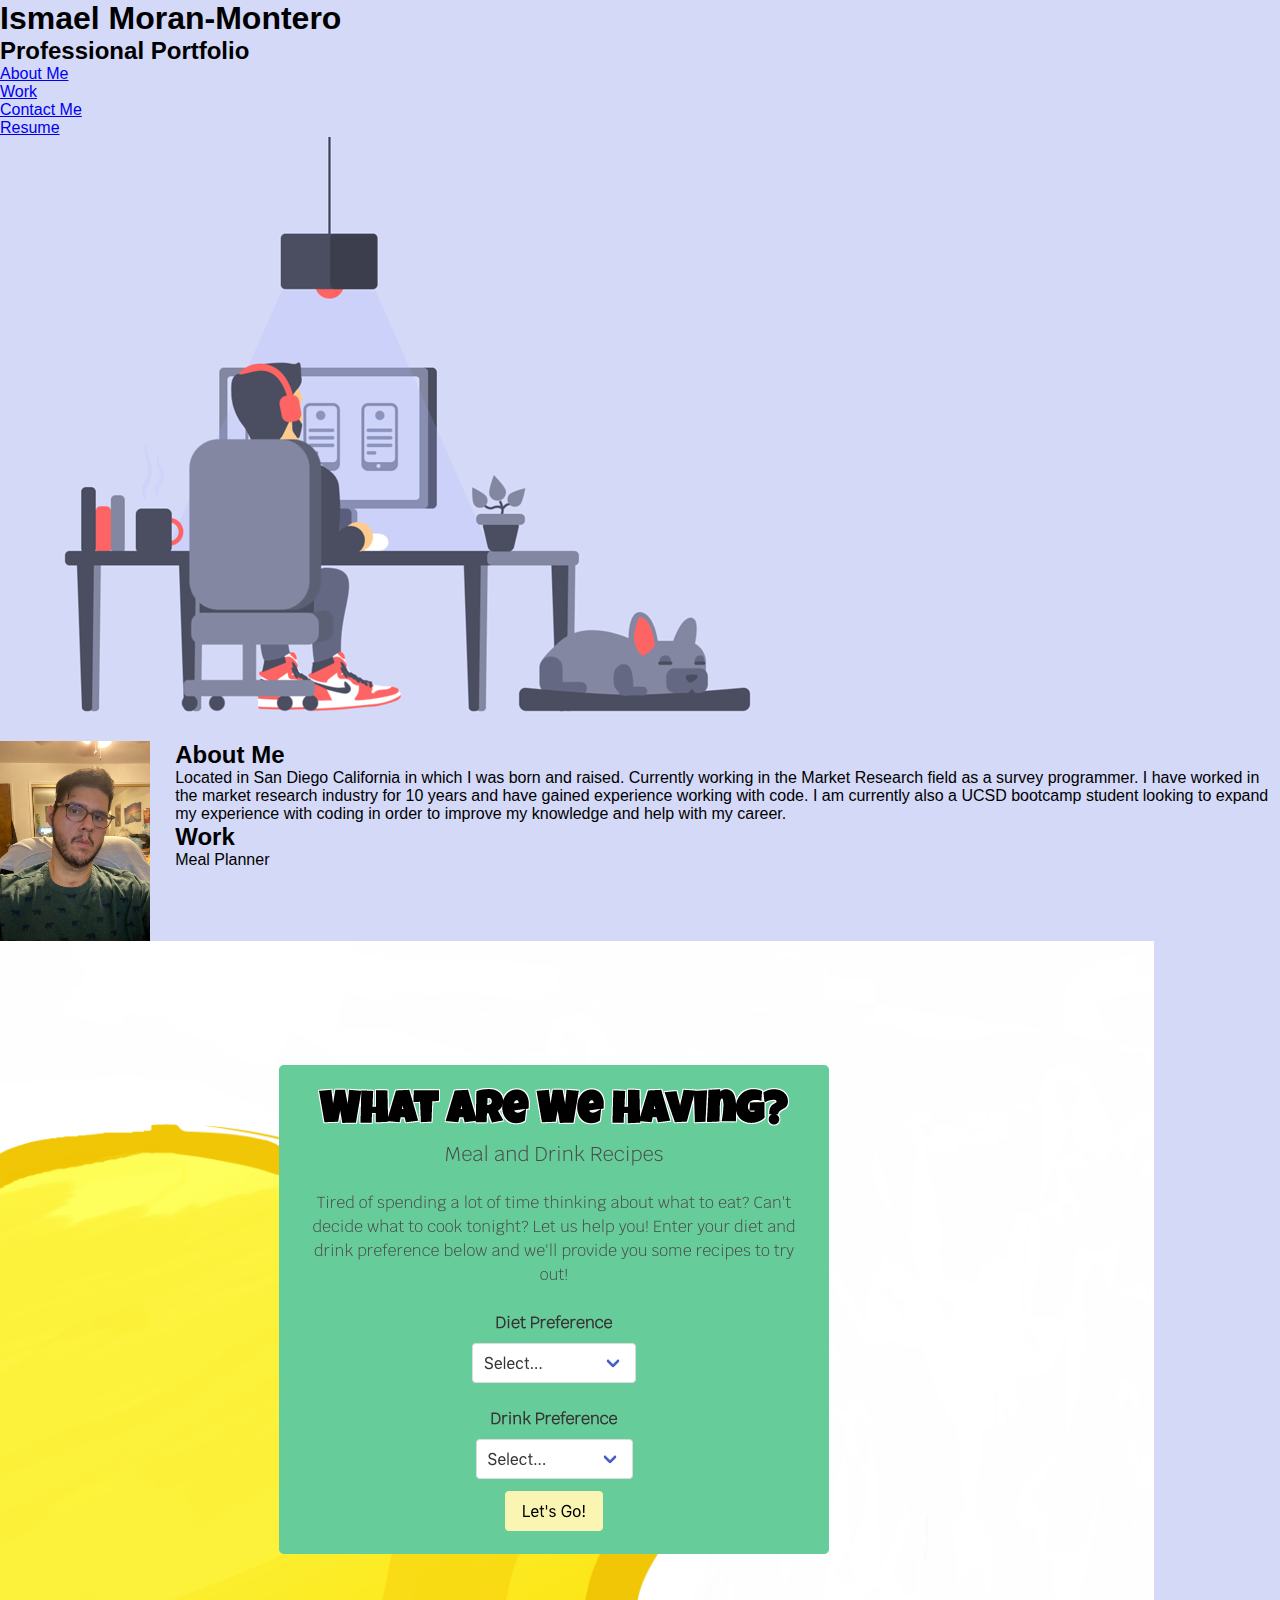
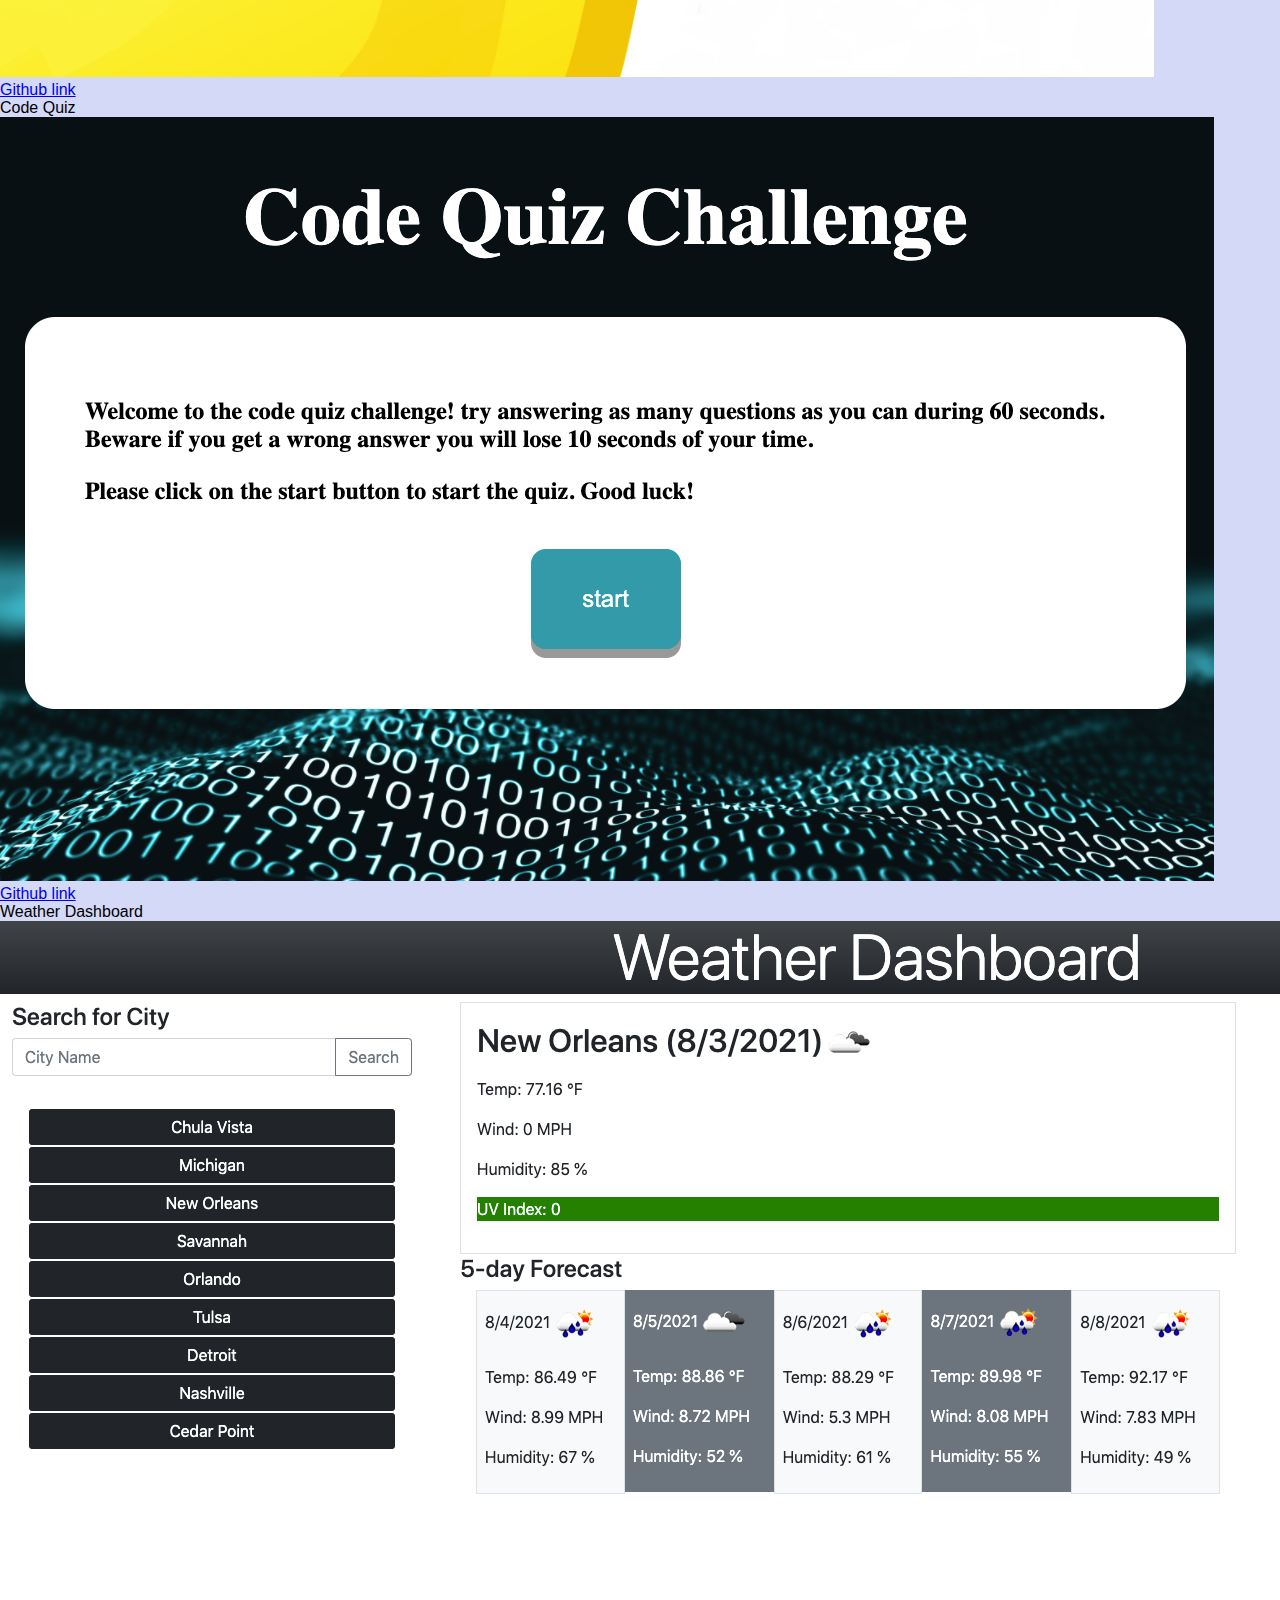
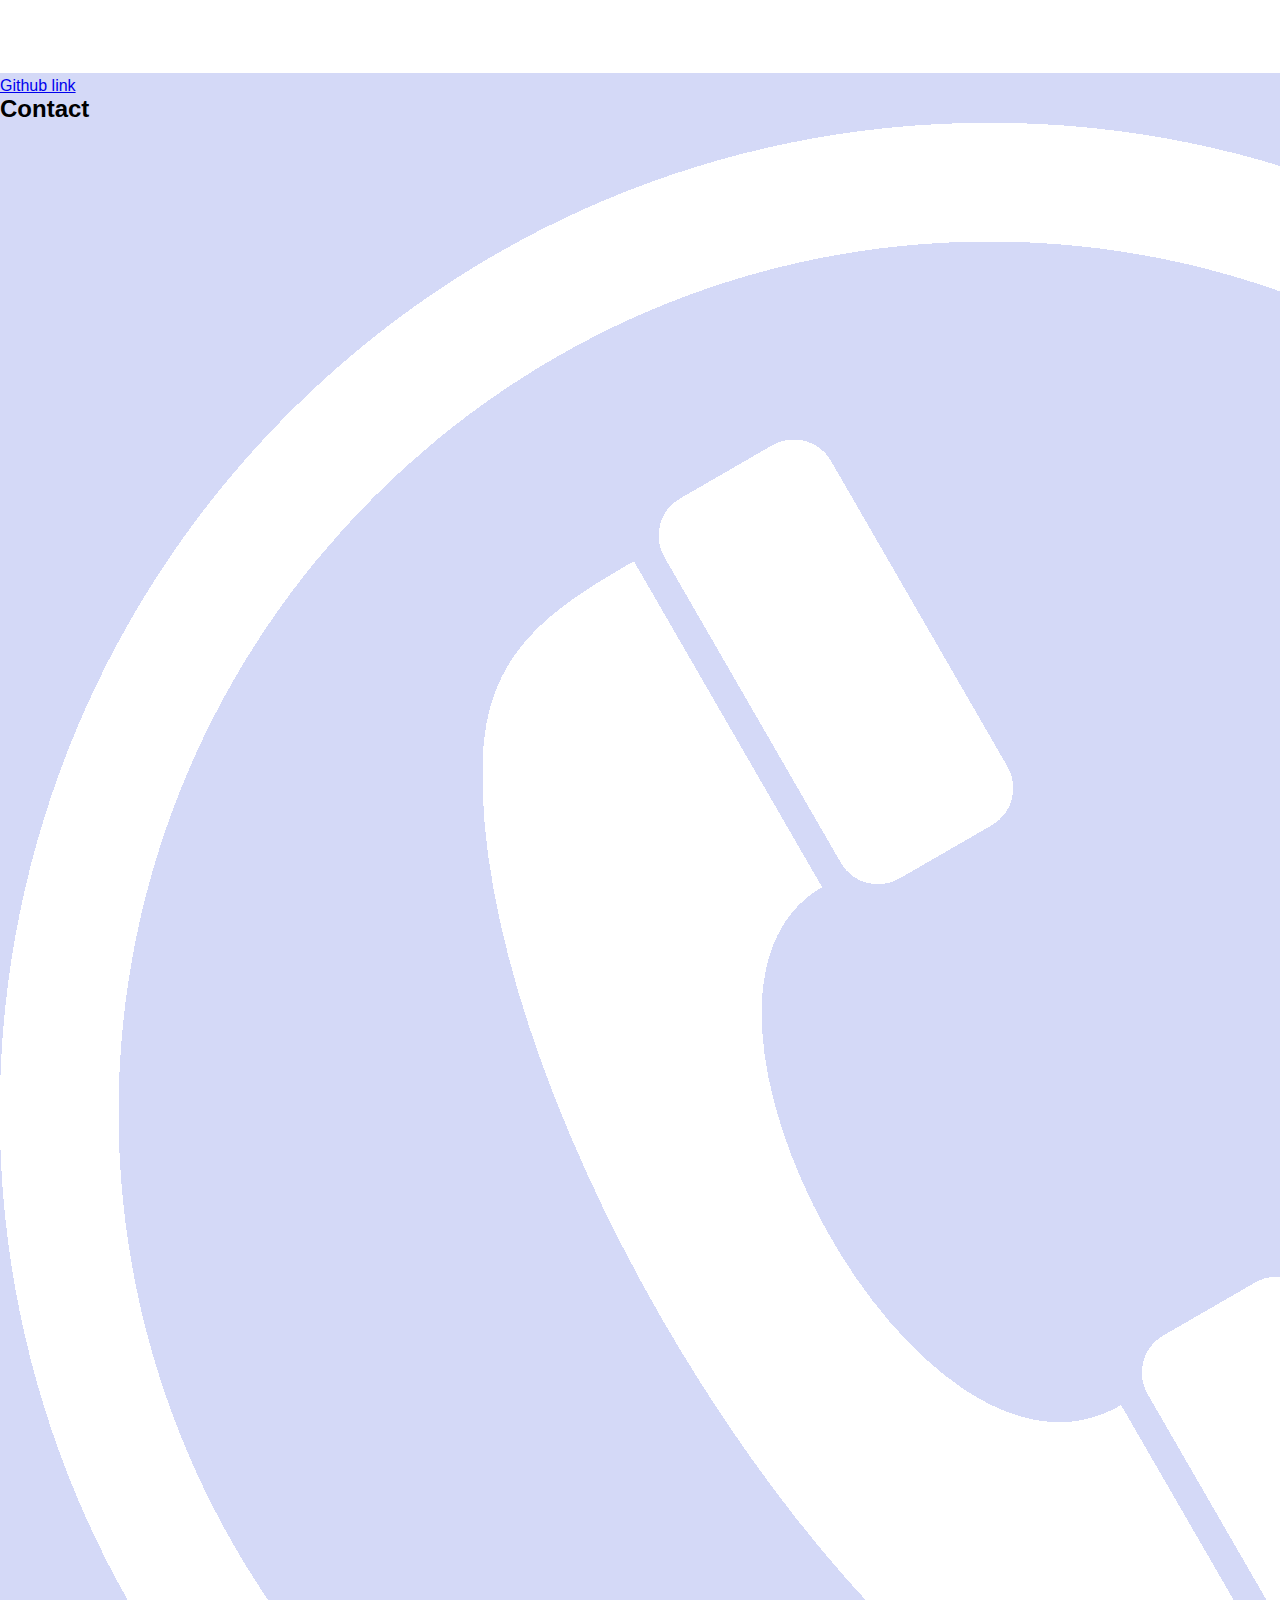
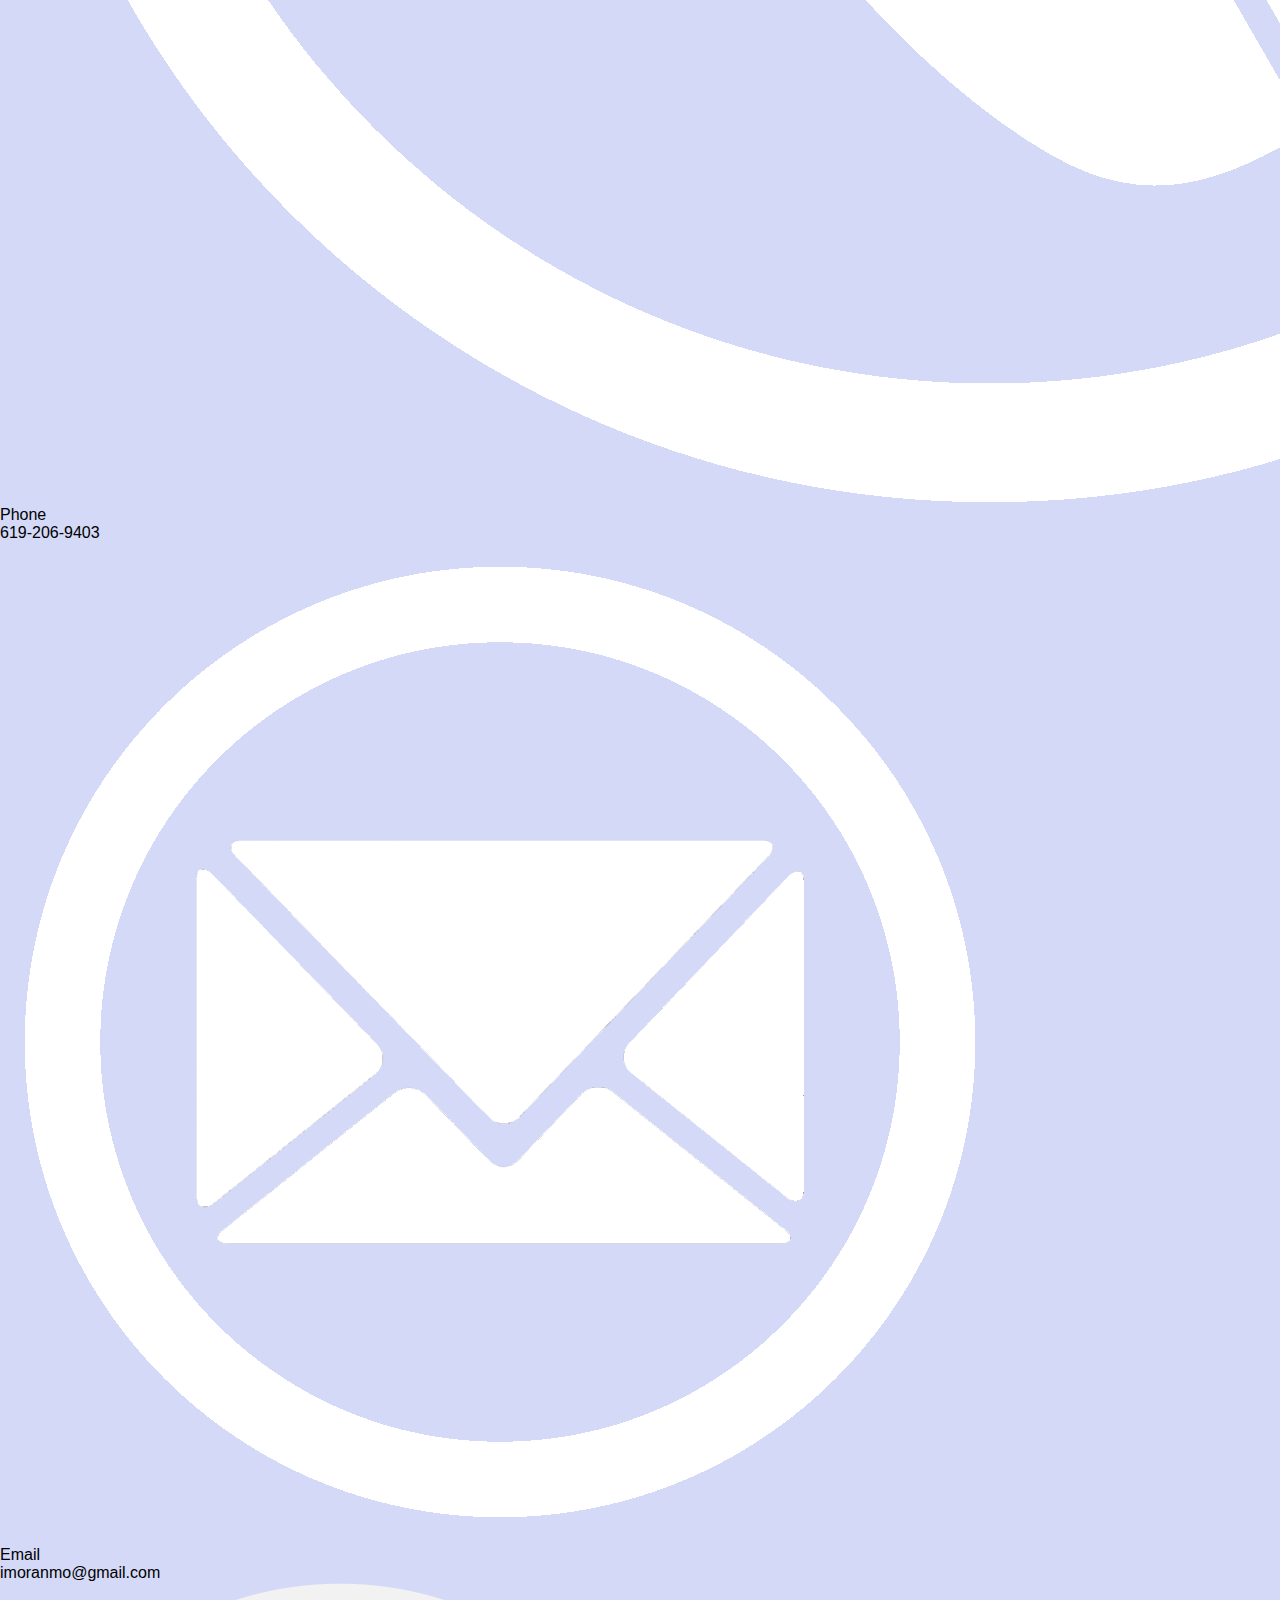
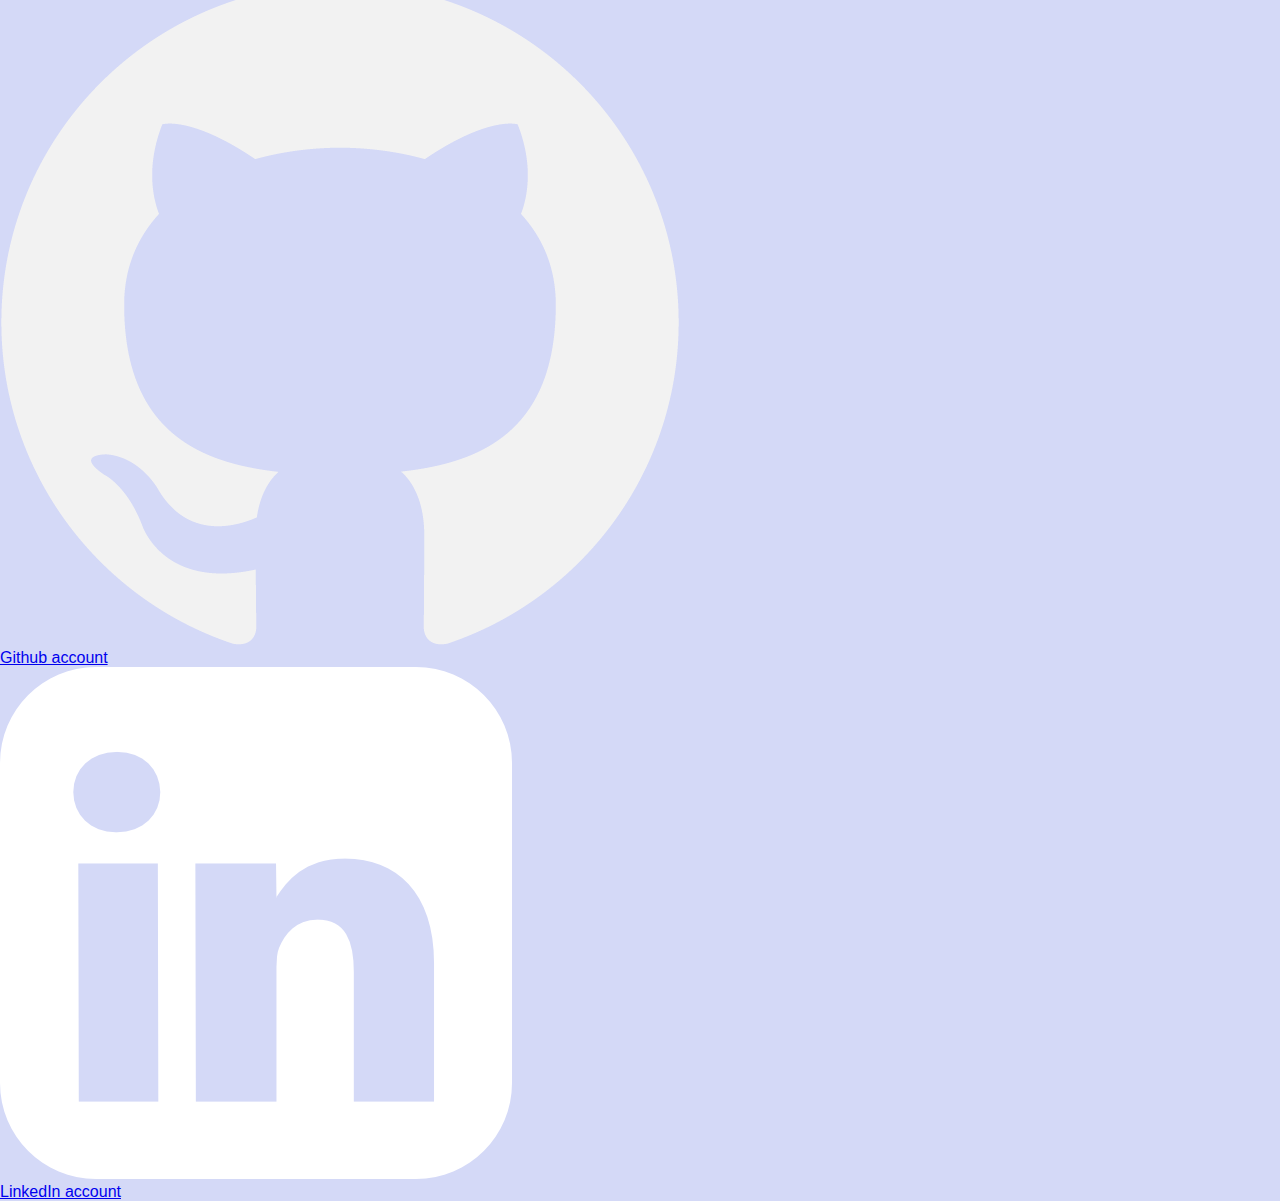
<file: index.html>
<!DOCTYPE html>
<html lang="en">
<head>
    <meta charset="UTF-8">
    <link rel="stylesheet" href="./assets/style.css">
    <meta http-equiv="X-UA-Compatible" content="IE=edge">
    <meta name="viewport" content="width=device-width, initial-scale=1.0">
    <title>Ismael Moran Professional Portfolio</title>
</head>
<body>
   
 <!-- Header  -->
    <main>
        <aside>
          <h1>Ismael Moran-Montero</h1>
          <h2>Professional Portfolio</h2>
          <nav>
            <ul>
                <li>
                    <a href="#about-me">About Me</a>
                </li>
                <li>
                    <a href="#Work">Work</a>
                </li>
                <li>
                    <a href="#Contact">Contact Me</a>
                </li>
                <li>
                  <a href="./assets/images/IsmaelM_Resume.pdf" download>Resume</a>
              </li>
            </ul>
        </nav>
        </aside>

        <div class="Desk">
          <section>
            <img src="./assets/images/Animateddesk.gif" alt="Office Desk" />
          </section>
        </div>
    </main>

<!-- About Me  -->
    <main>
        <article id="about-me" class="about">

            <img src="./assets/images/Ismael.jpg" class="float-left" alt="Ismael Picture"/>

            <h2>About Me</h2>
            <p>
              Located in San Diego California in which I was born and raised. Currently working in the Market Research field as a survey programmer. I have worked in the market research industry for 10 years and have gained experience working with code. I am currently also a UCSD bootcamp student looking to expand my experience with coding in order to improve my knowledge and help with my career.
            </p>
        </article>

 <!-- Work  -->

        <div id= "Work" class="Work">
            <h2>Work</h2>
            <section class="card special">
              <header>Meal Planner</header>
              <a href="https://imoranmo.github.io/What-are-we-having/">
              <img src="./assets/images/mealplanner.png" alt="Project 1" />
              </a>
              <a href = "https://github.com/imoranmo/What-are-we-having"><p>Github link</p></a>
            </section>
            <section class="card">
              <header>Code Quiz</header> 
              <a href="https://imoranmo.github.io/Code-Quiz/">
              <img src="./assets/images/codequiz.png" alt="Code Quiz" />
            </a>
            <a href = "https://github.com/imoranmo/Code-Quiz"><p>Github link</p></a>
            </section>
            <section class="card">
              <header>Weather Dashboard</header>
              <a href="https://imoranmo.github.io/Weather-Dashboard/">
              <img src="./assets/images/weatherdash.png" alt="Weather Dashboard" />
              </a>
              <a href = "https://github.com/imoranmo/Weather-Dashboard"><p>Github link</p></a>
            </section>
        </div>

 <!-- Contact  -->
       <div id= "Contact" class="Contact">
        <section class="info">
            <h2>Contact</h2>
          </section>
            <section class="info">
              <img src="./assets/images/phone.png" alt="Phone" />
              <header>Phone</header>
              <header>619-206-9403</header>
            </section>
            <section class="info">
              <img src="./assets/images/mail.png" alt="Email" />
              <header>Email</header>
              <header>imoranmo@gmail.com</header>
            </section>
            <section class="info">
              <img src="./assets/images/github.png" alt="Github" />
              <a href="https://github.com/imoranmo"><header>Github account</header></a>
            </section>
            <section class="info">
              <img src="./assets/images/linkedin.png" alt="Linked In" />
              <a href="https://www.linkedin.com/in/ismael-moran-5060a815"><header>LinkedIn account</header></a>
            </section>
          </div>

    </main>
</body>
</html>
</file>
<file: assets/style.css>
* {
    box-sizing: border-box;
    padding: 0;
    margin: 0;
}

body {
    background-color: #D4D9F7;
    font-family: Arial, Helvetica, sans-serif;
    
}
  /* Top Navigation Section */
.header {
    font-family: Arial, Helvetica, sans-serif;
    font-weight: bolder;
    color: #4B4E60;

}

.text {
    position: absolute;
    display: block;
    padding-top: 150px;
    padding-left: 90px;
}

.header h1 {
    font-size: 80px;
}

.header h2 {
    color: #FF6464;
    opacity: 80%;
    font-size: 50px;

}/*  Navgigation list **/

.header nav {
    position: absolute;
    padding-top: 320px;
    margin-left: 90px;
    font-size: 20px;
}

.header nav ul li {
   
    list-style-type: none;
    display: inline-block;
    margin-right: 20px;
    
}

.header a {
    color: #D4D9F7;
    background-color: #4B4E60;
    padding: 10px;
    text-decoration: none;
    border-radius: 9% 9% 0 0;
}

p {
    font-size: 16px;
}

/* Background image  */
.hero {
    position: relative;
    padding-top: 0px;
    float: right;
    transform: scaleX(-1);
}

/* Content on Left side of website  */
.content {
    width: 75%;
    display: inline-block;
    margin-left: 20px;
    color: #ffffff;
}

.benefit {
    margin-bottom: 20px;
    padding: 50px;
    height: 300px;
    background-color: #FF6464;
}

.benefit h2 {

    margin-bottom: 20px;
    font-size: 36px;
}

.float-left {
    float: left;
    margin-right: 25px;
    max-height: 200px;
}

.float-right {
    float: right;
    margin-left: 25px;
    max-height: 200px;
}

/*  Contents on right side of website */
.contact2 {
    margin-right: 20px;
    padding: 20px;
    float: left;
    width: 20%;
    height: 100%;
    background-color: #4B4E60;
    border-radius: 0 5% 5% 0;
}

.contact {
    margin-top: 20px;
    margin-bottom: 32px;
    color: #ffffff;
    text-align: center;
}

.contact h2 {
    margin-bottom: 20px;
    text-align: center;
    font-size: 36px;
}

.contact img {
    display: block;
    margin: 10px auto;
    max-width: 80px;
}

.contact a {
    color: #ffffff;
    padding: 10px;
    text-decoration: none;
}
</file>
